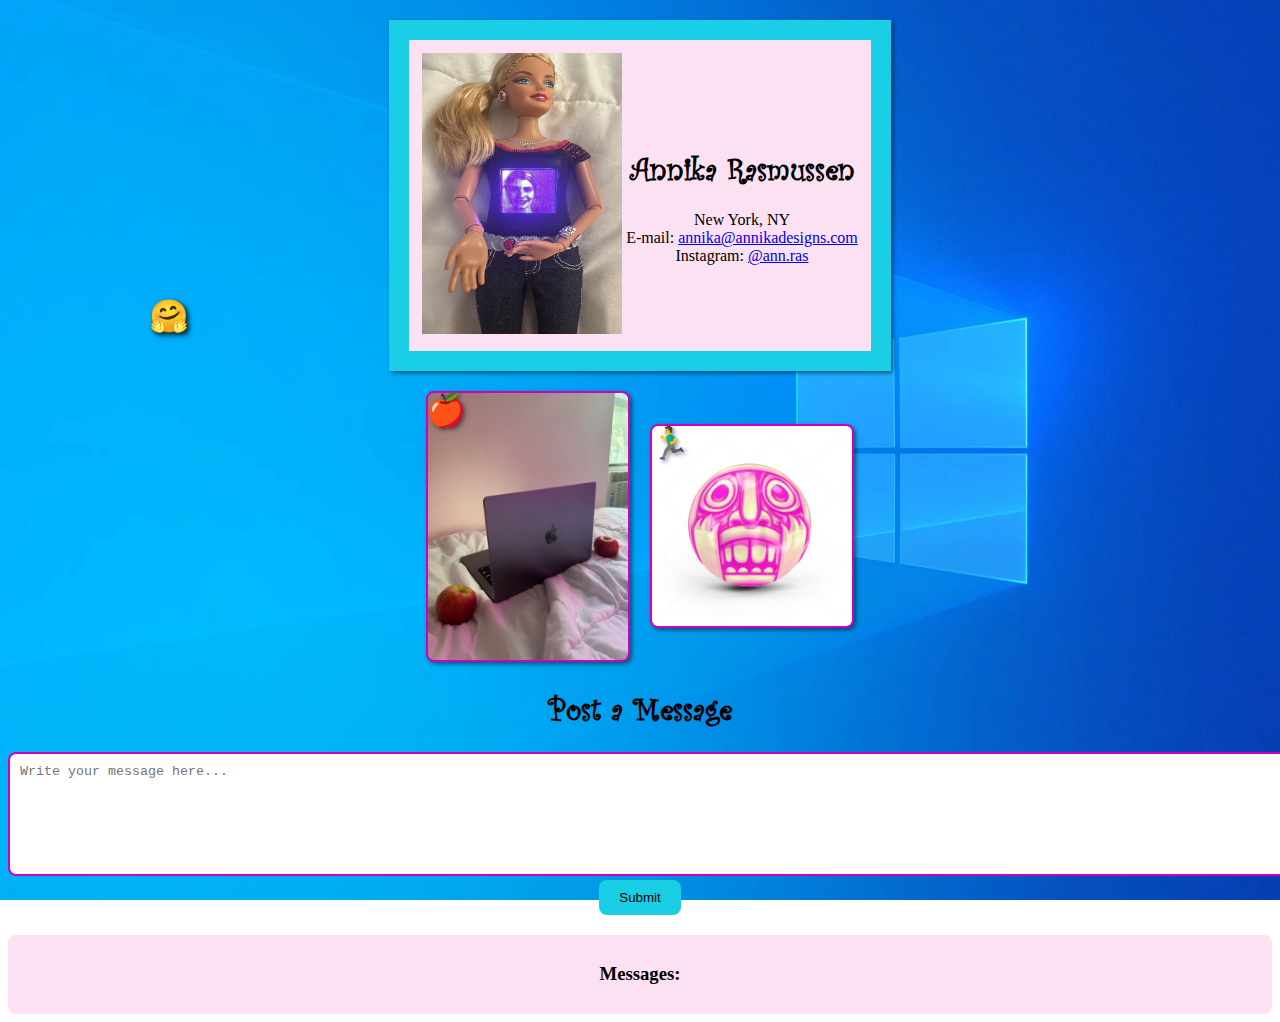
<file: index.html>
<!doctype html>
<html lang="en">
<head>
    <meta charset="UTF-8">
    <meta name="viewport" content="width=device-width, initial-scale=1.0">
    <title>Annika Rasmussen</title>
    <link rel="stylesheet" href="style.css">
	<!-- Google Tag Manager -->
<script>(function(w,d,s,l,i){w[l]=w[l]||[];w[l].push({'gtm.start':
new Date().getTime(),event:'gtm.js'});var f=d.getElementsByTagName(s)[0],
j=d.createElement(s),dl=l!='dataLayer'?'&l='+l:'';j.async=true;j.src=
'https://www.googletagmanager.com/gtm.js?id='+i+dl;f.parentNode.insertBefore(j,f);
})(window,document,'script','dataLayer','GTM-P5B9WL6');</script>
<!-- End Google Tag Manager -->

</head>
<body>
<!-- Google Tag Manager (noscript) -->
<noscript><iframe src="https://www.googletagmanager.com/ns.html?id=GTM-P5B9WL6"
height="0" width="0" style="display:none;visibility:hidden"></iframe></noscript>
<!-- End Google Tag Manager (noscript) -->
    <div class="content-wrapper">
        <!-- Pink table centered -->
        <table class="pink-table">
            <tr>
                <td align="left">
                    <a href="#">
                        <img width="200" height="281" src="images/barbie-annika.JPG" alt="Picture of Annika">
                    </a>
                </td>
                <td align="center">
                    <h1>Annika Rasmussen</h1>
                    New York, NY<br>
                    E-mail: <a href="mailto:annika@annikadesigns.com">annika@annikadesigns.com</a><br>
					Instagram: <a href="http://instagram.com/ann.ras/">@ann.ras</a>
                </td>
            </tr>
        </table>

        <!-- Image gallery centered below the pink table -->
        <div class="image-gallery">
            <div>
                <span class="emoji">🍎</span>
                <img src="images/mac-apples.jpeg" alt="Mac Apples Image">
            </div>
            <div>
                <span class="emoji">🏃‍♂️</span>
                <img src="images/temple-run.png" alt="Temple Run Image">
            </div>
        </div>
    </div>

	<div class="message-section">
            <h1>Post a Message</h1>
            <form id="messageForm">
                <textarea id="messageInput" placeholder="Write your message here..." required></textarea><br>
                <button type="submit">Submit</button>
            </form>

            <!-- Display Messages -->
            <div id="messageDisplay">
                <h3>Messages:</h3>
            </div>
        </div>
	
  <script src="script.js"></script>

</body>
</html>
</file>
<file: style.css>
@charset "UTF-8";
/* CSS Document */
@font-face {
	font-family: 'Curlz MT';
	src: url('fonts/CurlzMT.ttf') format('truetype'),
	url('fonts/CurlzMT.woff') format('woff');
	font-weight: normal;
	font-style: normal;
}

body {
  background-image: url('images/Windows 10 Default Wallpaper.webp');
background-repeat: no-repeat;
  background-attachment: fixed;
  background-size: 100% 100%;
}

h1 {
  font-family: 'Curlz MT', Baskerville, "Palatino Linotype", Palatino, "Century Schoolbook L", "Times New Roman", "serif";
}
        .content-wrapper {
            display: flex;
            flex-direction: column;
            align-items: center;
            margin-top: 20px;
			  filter: drop-shadow(2px 2px 2px rgba(0, 0, 0, 0.5));
        }

        .pink-table {
            background-color: #FCE1F2;
            color: black;
            padding: 10px;
            border: 20px solid #1ACFE5;
        }

        .image-gallery {
            display: flex;
            justify-content: center;
            gap: 20px;
            margin-top: 20px;
            align-items: center;
        }

        .image-gallery img {
            max-width: 200px;
            height: auto;
            border: 2px solid #D100BF;
            border-radius: 8px;
        }

        .emoji {
            font-size: 2rem;
            margin-right: 10px;
        }

        @media screen and (max-width: 768px) {
            .image-gallery img {
                max-width: 100px;
            }
        }
.emoji {
  position: absolute;
  font-size: 32px; /* Adjust size as needed */
	filter: drop-shadow(2px 2px 2px rgba(0, 0, 0, 0.5));
  animation: bounce 2s ease-in-out infinite;
}

@keyframes bounce {
  0% {
    transform: translateY(0);
  }
  50% {
    transform: translateY(-20px);
  }
  100% {
    transform: translateY(0);
  }
}

/* MESSAGES */

.message-section {
    margin-top: 20px;
    text-align: center;
}

textarea {
    width: 100%;
    height: 100px;
    padding: 10px;
    border-radius: 8px;
    border: 2px solid #D100BF;
}

button {
    padding: 10px 20px;
    background-color: #1ACFE5;
    border: none;
    border-radius: 8px;
    cursor: pointer;
    color: black;
}

#messageDisplay {
    margin-top: 20px;
    background-color: #FCE1F2;
    padding: 10px;
    border-radius: 8px;
}
</file>
